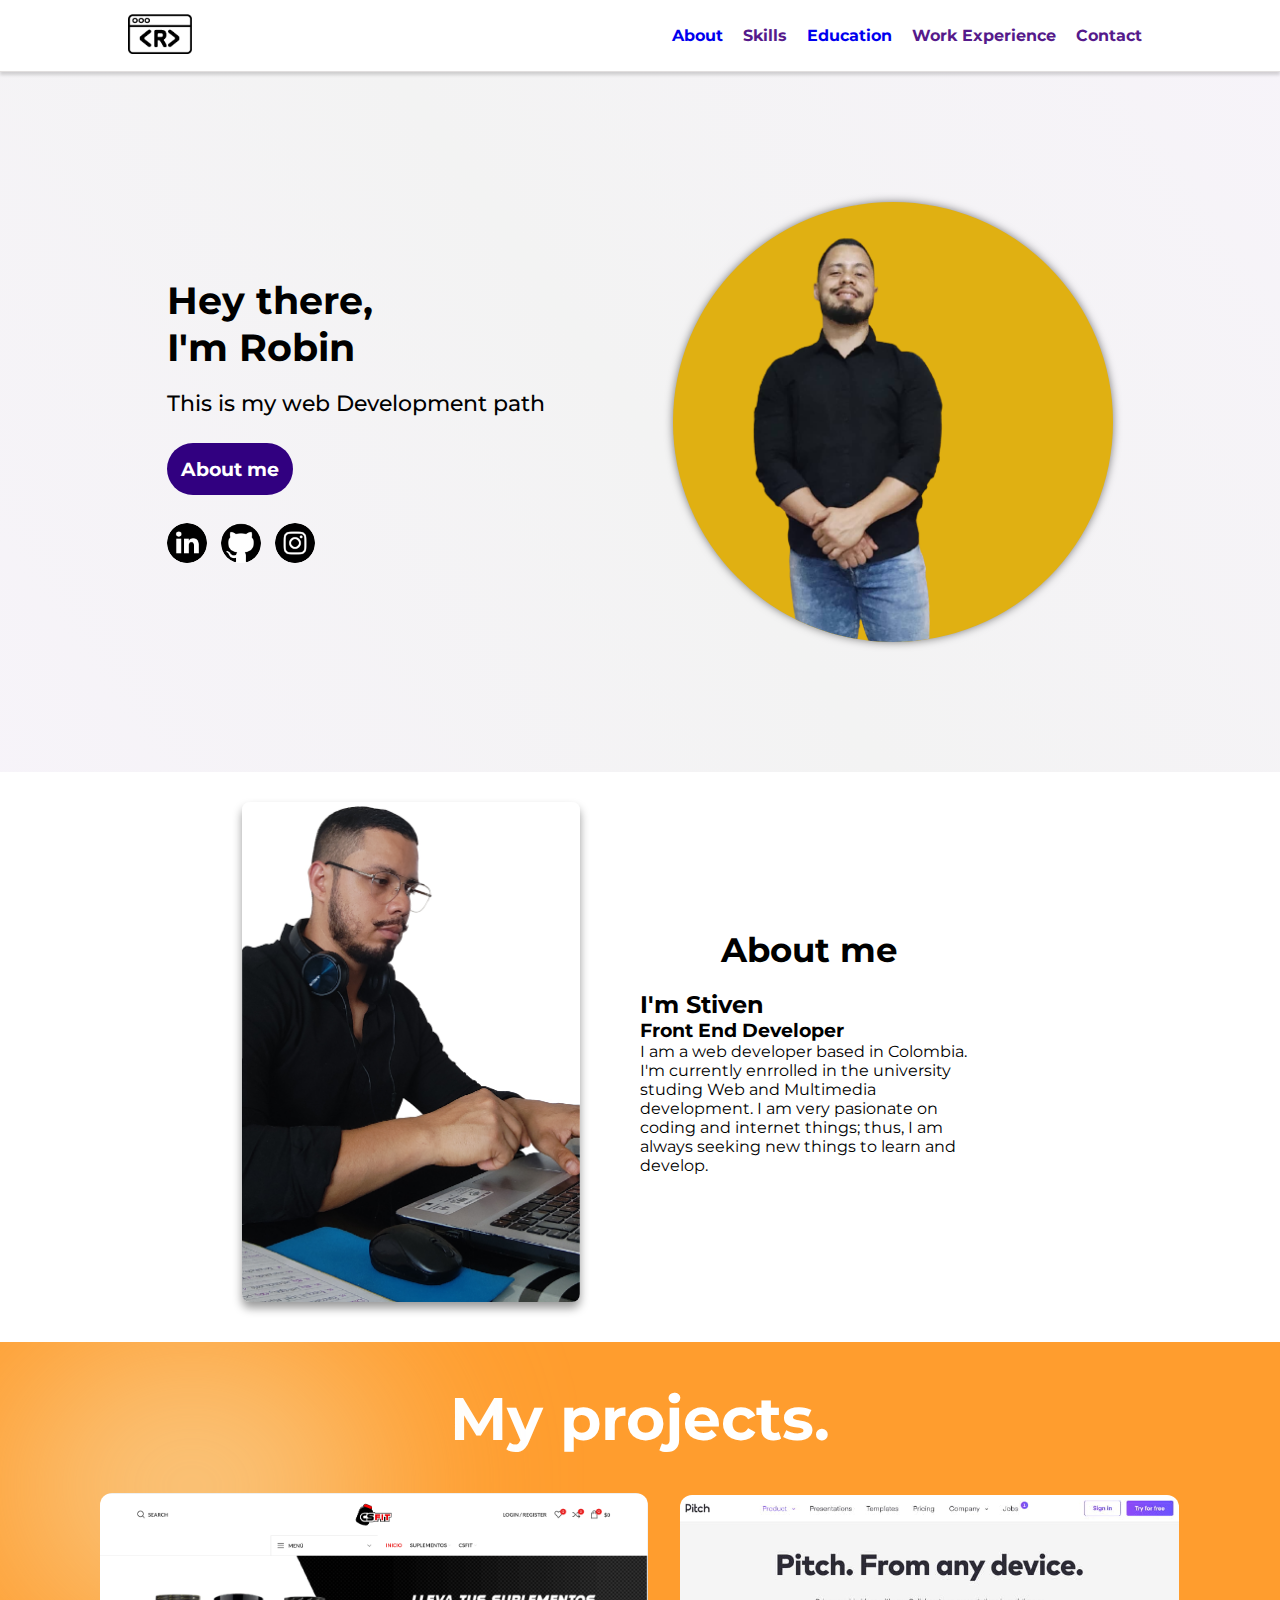
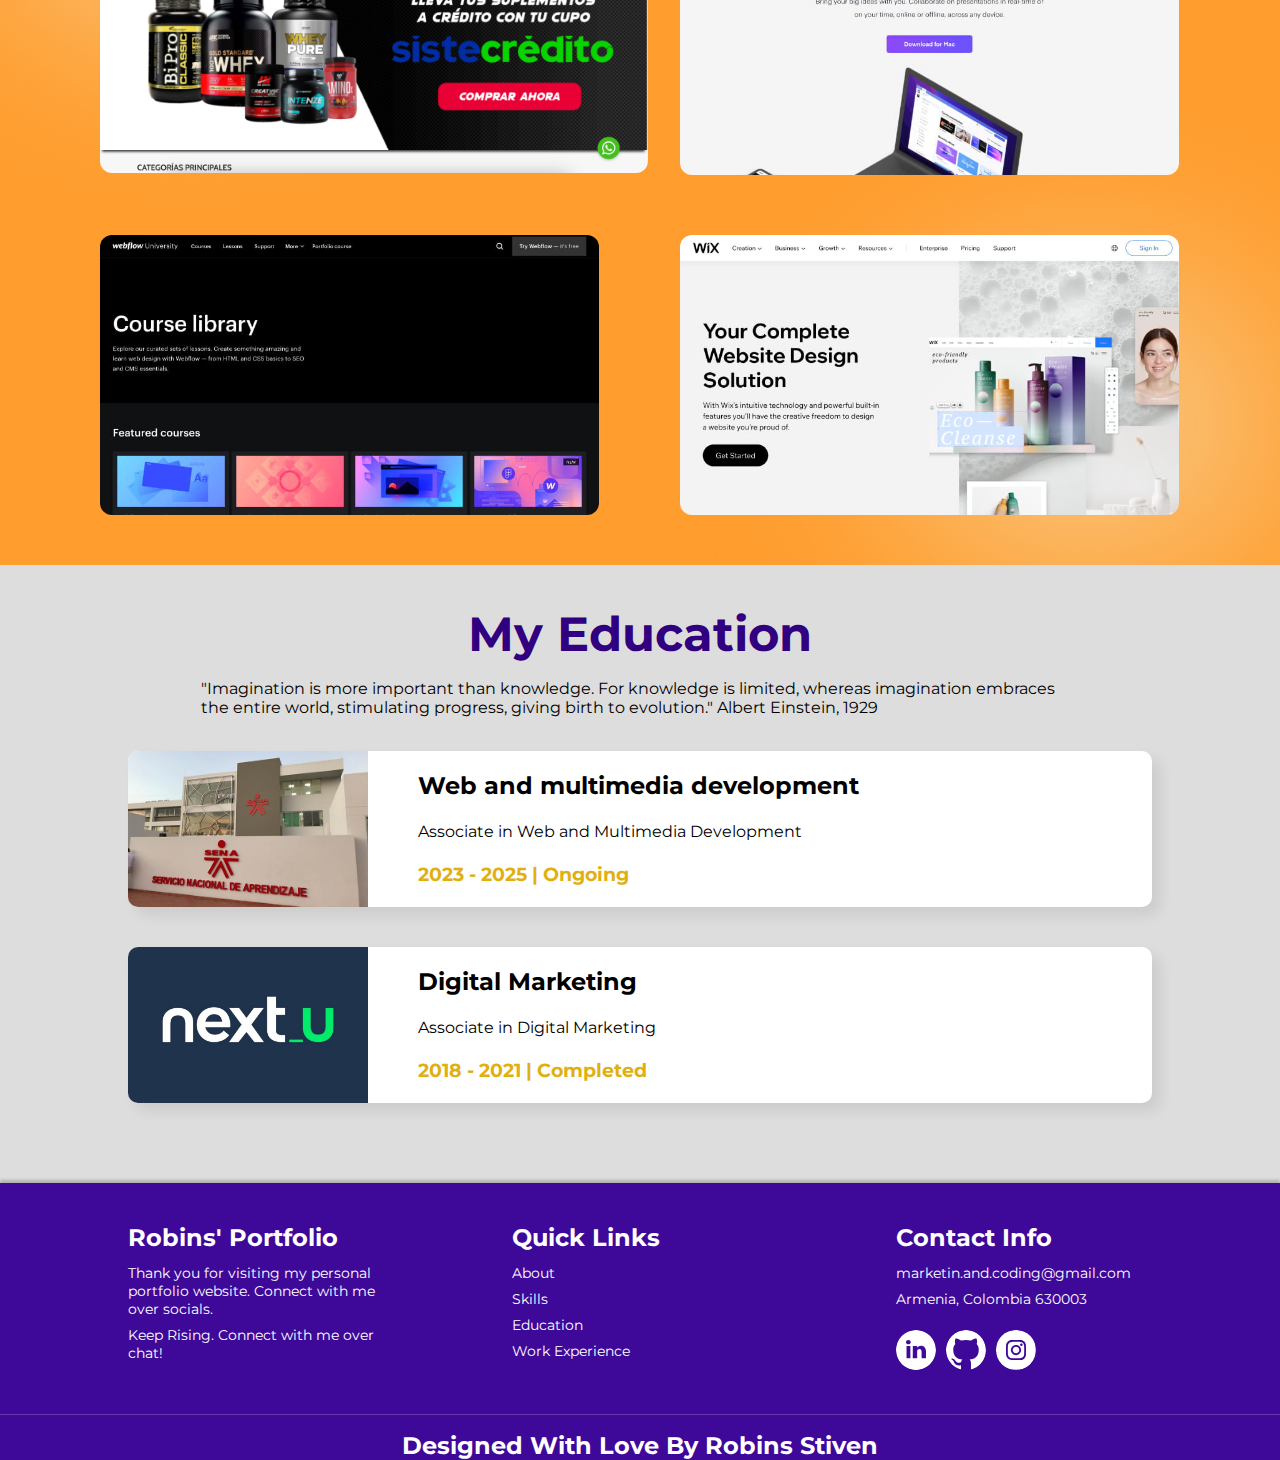
<file: index.html>
<!DOCTYPE html>
<html lang="en">
<head>
  <meta charset="UTF-8">
  <meta http-equiv="X-UA-Compatible" content="IE=edge">
  <meta name="viewport" content="width=device-width, initial-scale=1.0">
  <title>Robinson Arrubla</title>
  <link rel="stylesheet" href="styles/home.css">
  <link rel="preconnect" href="https://fonts.googleapis.com">
  <link rel="preconnect" href="https://fonts.gstatic.com" crossorigin>
  <link href="https://fonts.googleapis.com/css2?family=Montserrat:wght@400;500;700&family=Roboto:wght@400;500;700&display=swap" rel="stylesheet">
</head>
<body>
  <header class="header">
    <a href="index.html"><img src="images/logo sqared.png" alt=""></a>
    <ul class="js-nav-menu responsive-menu">
      <li>
        <a href="#about-section" class="js-menu-li">About</a>
      </li>
      <li><a href="" class="js-menu-li">Skills</a></li>
      <li><a href="education.html" target="_blank" class="menu-link js-menu-li">Education</a></li>
      <li><a href="" class="js-menu-li">Work Experience</a></li>
      <li><a href="" class="js-menu-li">Contact</a></li>
    </ul>
    <img src="images/burger-menu-svgrepo-com.svg" class="hamburger" alt="" onclick="displayMenu()">
  </header>
  <section class="hero">
    <div class="column">
      <h1>Hey there, I'm Robin</h1>
      <p>This is my web Development path</p>
      <button class="js-about-button">About me</button>
      <div class="icons">
        <a href="https://www.linkedin.com/in/robinson-arrubla/" target="_blank"><img src="images/icons/linkedin.png" alt=""></a>
        <a href="https://github.com/Robinsstiven/" target="_blank">
          <img src="images/icons/github.png" alt=""><a>        
        <a href="https://www.instagram.com/robinsstiven/" target="_blank">
          <img src="images/icons/instagram.png" alt=""></a>
      </div> 
    </div>
    <img class="profile-picture" src="images/test-picture.png" alt="">
  </section>
  <section class="about-description js-about-section" id="about-section" class="js-about-section">
    <img style="height: 500px;
    border-radius: 8px;
      box-shadow: 0 6px 10px rgba(0, 0, 0, 0.4);" 
    src="images/about-me-picture.jpg" alt="">
    <div class="description-div">
      <h1>About me</h1>
      <h2>I'm Stiven</h2>
      <h3>Front End Developer</h3>
      <p>I am a web developer based in Colombia. I'm currently enrrolled in the university studing Web and Multimedia development. I am very pasionate on coding and internet things; thus, I am always seeking new things to learn and develop.</p>
    </div>
  </section>
  <section class="projects">
    <h1>My projects.</h1>
    <div>
      <a href="https://www.csfitcolombia.com.co" target="_blank"><img src="thumbnails/thumbnail-1.jpg" alt=""></a>
      <img src="thumbnails/thumbnail-2.jpg" alt="">
      <img src="thumbnails/thumbnail-3.jpg" alt="">
      <img src="thumbnails/thumbnail-4.jpg" alt="">
    </div>
  </section>
  <section class="education">
      <div class="title-and-quote">
        <h1>My Education</h1>
        <p class="header-paragraph">"Imagination is more important than knowledge. For knowledge is limited, whereas imagination embraces the entire world, stimulating progress, giving birth to evolution." Albert Einstein, 1929</p>
      </div>
    <div class="institute">
      <img src="images/SENA_institute.jpg" alt="">
      <div>
        <h3>Web and multimedia development</h3>
        <p>Associate in Web and Multimedia Development</p>
        <p class="date-of-graduation">2023 - 2025 | Ongoing</p>
      </div>
    </div>
    <div class="institute">
      <img src="images/nextU.jpg" alt="">
      <div>
        <h3>Digital Marketing</h3>
        <p>Associate in Digital Marketing</p>
        <p class="date-of-graduation">2018 - 2021 | Completed</p>
      </div>
    </div>
  </section>
  <footer>
    <div class="footer">
      <div>
        <h2>Robins' Portfolio</h2>
        <p>Thank you for visiting my personal portfolio website. Connect with me over socials.</p>
        <p>Keep Rising. Connect with me over chat!</p>
      </div>
      <div>
        <ul class="footer-ul">
          <h2>Quick Links</h2>
          <li>About</li>
          <li>Skills</li>
          <li>Education</li>
          <li>Work Experience</li>          
        </ul>
      </div>
      <div>
        <ul>
          <h2>Contact Info</h2>
          <li>marketin.and.coding@gmail.com</li>
          <li>Armenia, Colombia 630003</li>
        </ul>
        <div class="footer-imgs">
          <a href="https://www.linkedin.com/in/robinson-arrubla/" target="_blank"><img src="images/icons/linkedin-round-svgrepo-com_white.svg" alt=""></a>
          <a href="https://github.com/Robinsstiven/" target="_blank"><img src="images/icons/github-142-svgrepo-com_white.svg" alt=""><a>        
          <a href="https://www.instagram.com/robinsstiven/" target="_blank"><img src="images/icons/instagram-f-svgrepo-com_white.svg" alt=""></a>
        </div>
      </div>
    </div>
    <h1 class="creator">Designed With Love By <span>Robins Stiven</span></h1>
    
  </footer>
  <div class="go-to-the-top js-goto-the-top">&#8593</div>
  <script src="scripts/index-functionality.js"></script>
</body>
</html>
</file>
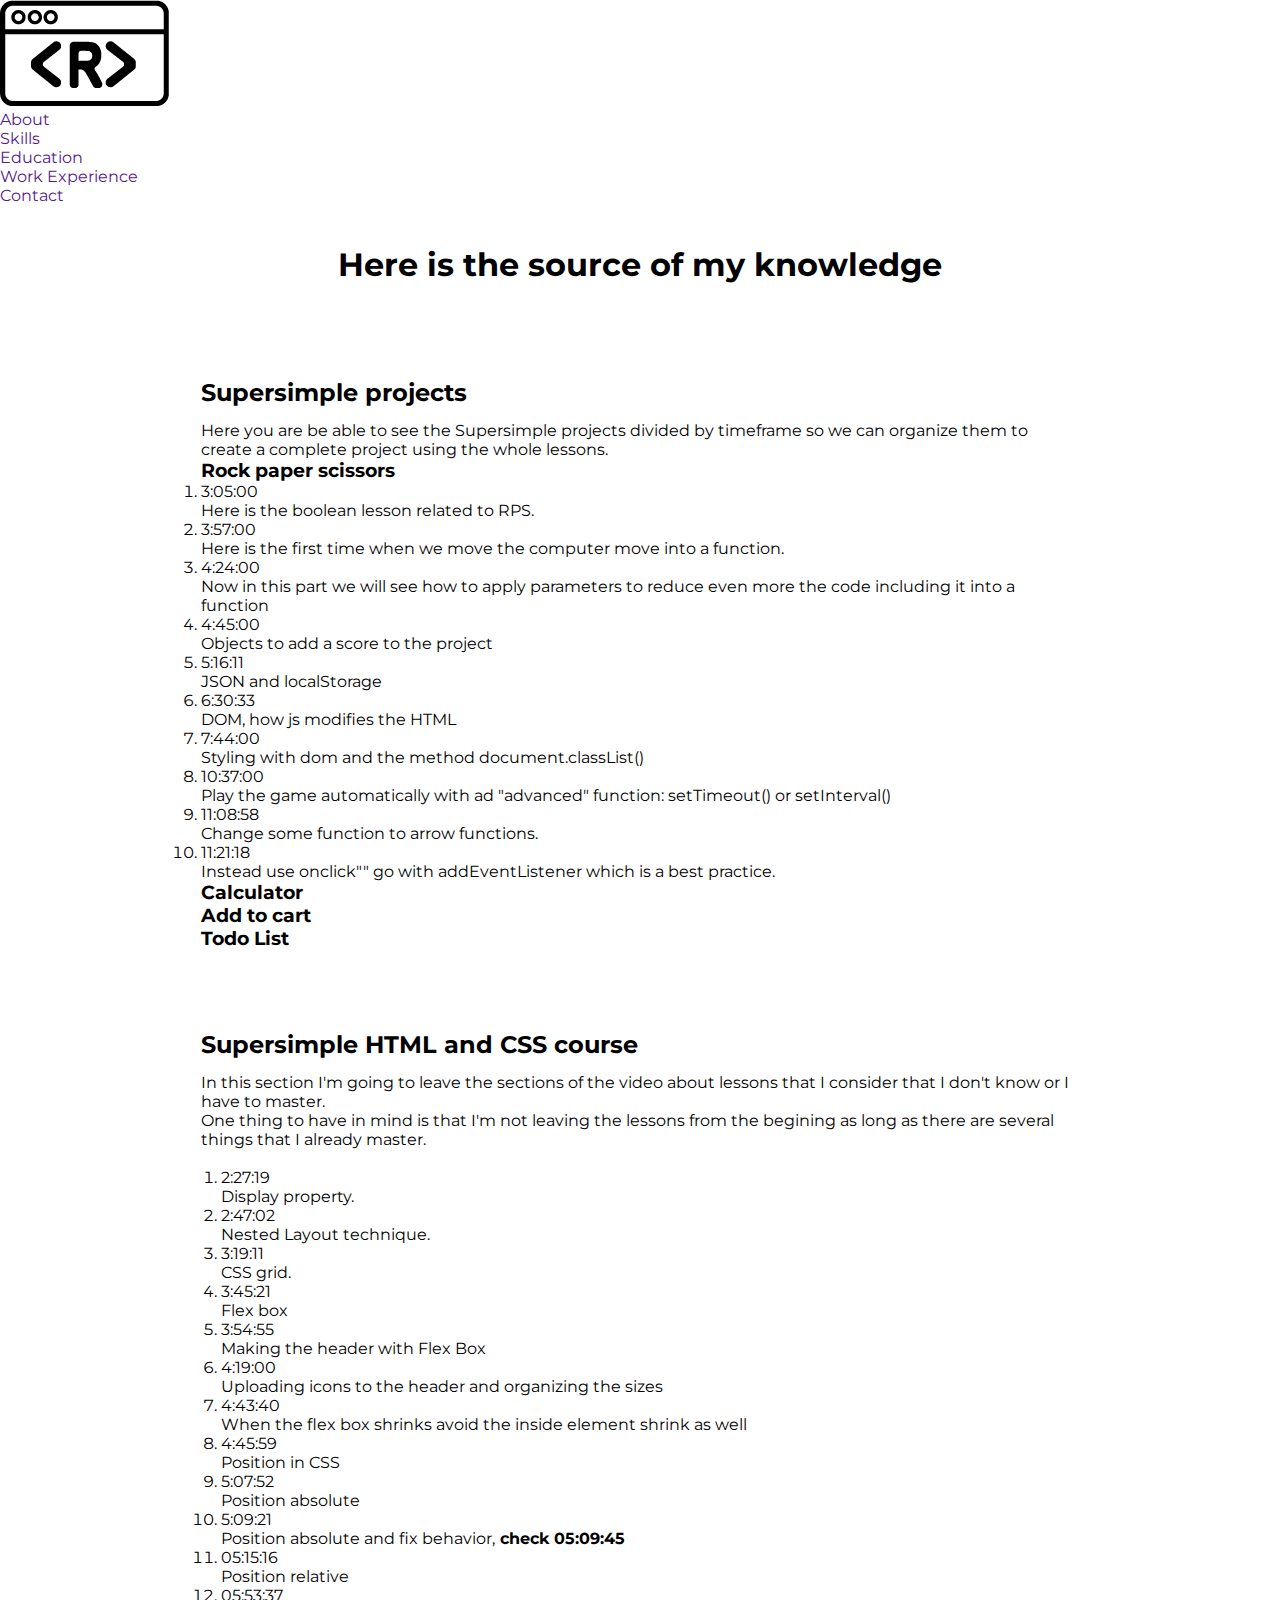
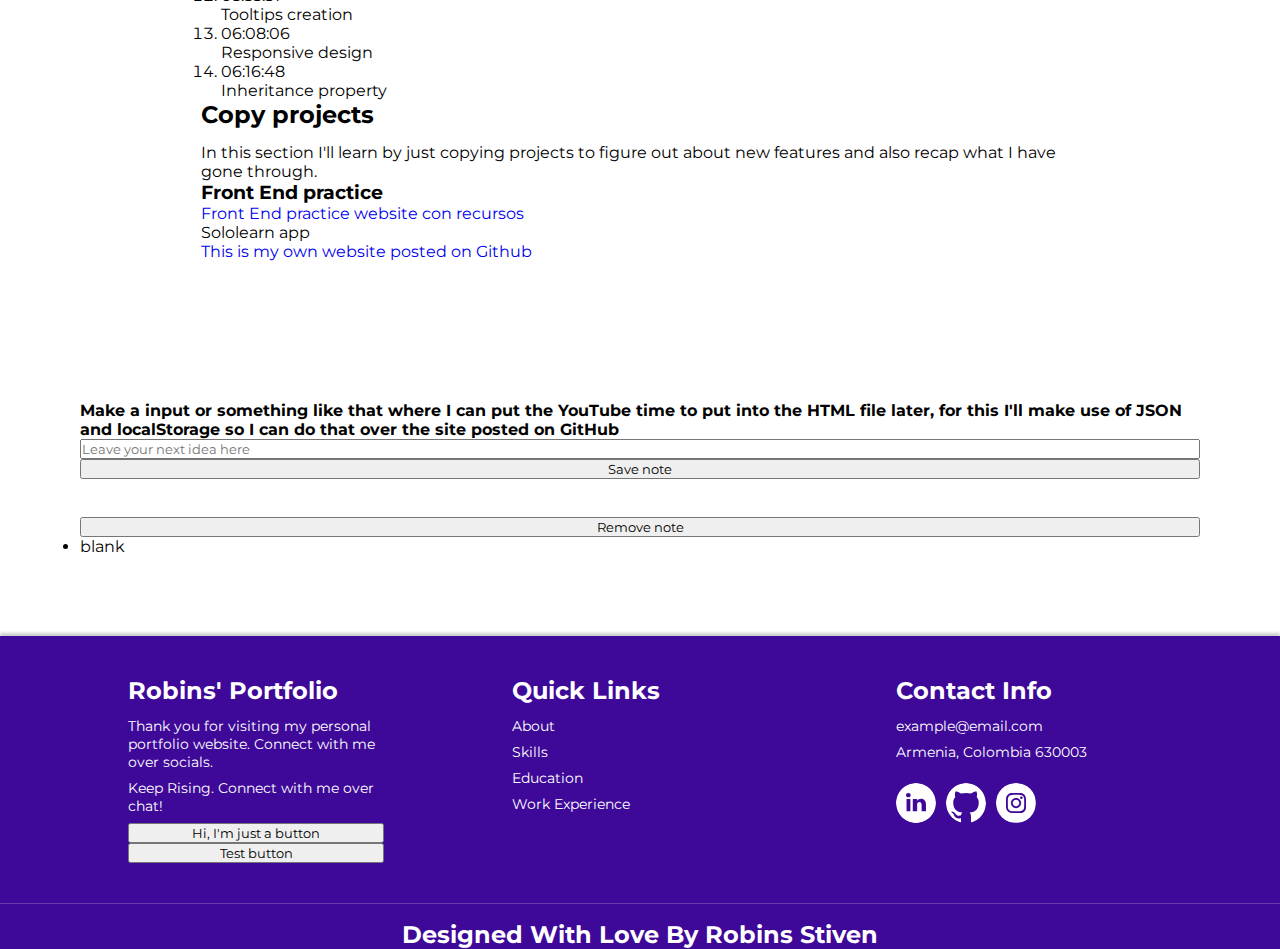
<file: education.html>
<!DOCTYPE html>
<html lang="en">
<head>
  <meta charset="UTF-8">
  <meta name="viewport" content="width=device-width, initial-scale=1.0">
  <title>Education</title>
  <link rel="stylesheet" href="styles/education.css">
  <link rel="preconnect" href="https://fonts.googleapis.com">
  <link rel="preconnect" href="https://fonts.gstatic.com" crossorigin>
  <link href="https://fonts.googleapis.com/css2?family=Montserrat:wght@400;500;700&family=Roboto:wght@400;500;700&display=swap" rel="stylesheet">
</head>
<body>
  <nav class="header">
    <a href="index.html"><img src="images/logo sqared.png" alt="" class="logo-icon"></a>
    <ul class="js-nav-menu responsive-menu">
      <li>
        <a href="" class="js-menu-li">About</a>
      </li>
      <li><a href="" class="js-menu-li">Skills</a></li>
      <li><a href="" class="menu-link js-menu-li">Education</a></li>
      <li><a href="" class="js-menu-li">Work Experience</a></li>
      <li><a href="" class="js-menu-li">Contact</a></li>
    </ul>
    </ul>
    <img src="images/burger-menu-svgrepo-com.svg" class="hamburger" alt="" onclick="displayMenu()">
  </nav>
  <section class="table-section">
    <h1>Here is the source of my knowledge</h1>
    <!--
      <p>Here will be noted all the strategies and study plan including sources and schedule</p>
      <br>
      <table>
        <caption>Table title</caption>
        <tr>
          <td>Hour</td>
          <td>Activity</td>
          <td>Check if it was done</td>
        </tr>
        <tr>
          <td>8</td>
          <td>Supersimple</td>
          <td><input type="checkbox"></td>
        </tr>
        <tr>
          <td>10</td>
          <td>Projects or GitHub: Drogmedic</td>
          <td><input type="checkbox"></td>
        </tr>
        <tr>
          <td>11</td>
          <td>Projects or GitHub: English Advice</td>
          <td><input type="checkbox"></td>
        </tr>
        <tr>
          <td>12</td>
          <td>Reading</td>
          <td><input type="checkbox"></td>
        </tr>
      
        <tr>
          <td>14</td>
          <td>SEO CSFit</td>
          <td><input type="checkbox"></td>
        </tr>
      
        <tr>
          <td>16</td>
          <td>English</td>
          <td><input type="checkbox"></td>
        </tr>
      
      </table>
    -->
    
  </section>
  <!--
    <section class="games-section">
      <div>
        <h2>Games</h2>
        <p>Here there are several websites that have software and Front End games designed to practice and learn code.</p>
        <ul>
          <li><a href="https://www.codingame.com/" target="_blank">CodinGame</a></li>
          <li><a href="https://flexboxfroggy.com/"  target="_blank">Flex Frog</a></li>
          <p>I reached 24 but I couldn't complete it</p>
          <li><a href="https://lab.reaal.me/jsrobot/" target="_blank">JS Robot</a></li>
          <li><a href="https://pixact.ly/" target="_blank">Pixactly</a></li>
          <li><a href="https://codecombat.com/" target="_blank">Code combat</a></li>
          <li><a href="https://flukeout.github.io/" target="_blank">CSS diner</a></li>
          <li><a href="https://www.codemonkey.com/" target="_blank">Code monkey</a></li>
          <li><a href="https://www.codewars.com/" target="_blank">Code Wars</a></li>
        </ul>
      </div>
    </section>
  -->
  
  <section class="supersimple-projects-section">
    <div>
      <h2>Supersimple projects</h2>
      <p>Here you are be able to see the Supersimple projects divided by timeframe so we can organize them to create a complete project using the whole lessons.</p>
      
      <h3>Rock paper scissors</h3>
      <ol>
        <li>3:05:00 <p>Here is the boolean lesson related to RPS.</p></li>
        <li>3:57:00 <p>Here is the first time when we move the computer move into a function.</p></li>
        <li>4:24:00 <p>Now in this part we will see how to apply parameters to reduce even more the code including it into a function</p></li>
        <li>4:45:00<p>Objects to add a score to the project</p></li>
        <li>5:16:11<p>JSON and localStorage</p></li>
        <li>6:30:33<p>DOM, how js modifies the HTML</p></li>
        <li>7:44:00<p>Styling with dom and the method document.classList()</p></li>
        <li>10:37:00<p>Play the game automatically with ad "advanced" function: setTimeout() or setInterval()</p></li>
        <li>11:08:58<p>Change some function to arrow functions.</p></li>
        <li>11:21:18<p>Instead use onclick"" go with addEventListener which is a best practice.</p></li>
      </ol>

      <h3>Calculator</h3>
      <h3>Add to cart</h3>
      <h3>Todo List</h3>
    </div>
  </section>
  <section class="html-css-section">
    <div>
      <h2>Supersimple HTML and CSS course</h2>
      <p>In this section I'm going to leave the sections of the video about lessons that I consider that I don't know or I have to master.</p>
      <p>One thing to have in mind is that I'm not leaving the lessons from the begining as long as there are several things that I already master.</p>
      <br>
      <ol>
        <li>2:27:19<p>Display property.</p></li>
        <li>2:47:02<p>Nested Layout technique.</p></li>
        <li>3:19:11<p>CSS grid.</p></li>
        <li>3:45:21<p>Flex box</p></li>
        <li>3:54:55<p>Making the header with Flex Box</p></li>
        <li>4:19:00<p>Uploading icons to the header and organizing the sizes</p></li>
        <li>4:43:40<p>When the flex box shrinks avoid the inside element shrink as well</p></li>
        <li>4:45:59<p>Position in CSS</p></li>
        <li>5:07:52<p>Position absolute</p></li>
        <li>5:09:21<p>Position absolute and fix behavior,<strong> check 05:09:45</strong></p></li>
        <li>05:15:16<p>Position relative</p></li>
        <li>05:53:37<p>Tooltips creation</p></li>
        <li>06:08:06<p>Responsive design</p></li>
        <li>06:16:48<p>Inheritance property</p></li>
      </ol>  
      <h2>Copy projects</h2>
      <p>In this section I'll learn by just copying projects to figure out about new features and also recap what I have gone through.</p>
      <h3>Front End practice</h3>
      <a href="https://www.frontendpractice.com/" target="_blank">Front End practice website con recursos</a>
      <br>
      <p>Sololearn app</p>
      <a href="https://robinsstiven.github.io/version-two/" target="_blank">This is my own website posted on Github</a>
    </div>
    
  </section>
  
  <div class="last-div">
    <p><strong>Make a input or something like that where I can put the YouTube time to put into the HTML file later, for this I'll make use of JSON and localStorage so I can do  that over the site posted on GitHub</strong></p>
    <input type="text" placeholder="Leave your next idea here" class="js-note-input">
    <button onclick="
      saveTheText();
    ">Save note</button>
    <p class="js-note-paragraph"></p>
    <br><br>
    <button class="js-remove-button" onclick="
      removeNote();
    ">Remove note</button>
    <ul>
      <li>blank</li>
    </ul>
  </div>

  <footer>
    <div class="footer">
      <div>
        <h2>Robins' Portfolio</h2>
        <p>Thank you for visiting my personal portfolio website. Connect with me over socials.</p>
        <p>Keep Rising. Connect with me over chat!</p>
        <button>Hi, I'm just a button</button>
        <button>Test button</button>
      </div>
      <div>
        <ul class="footer-ul">
          <h2>Quick Links</h2>
          <li>About</li>
          <li>Skills</li>
          <li>Education</li>
          <li>Work Experience</li>          
        </ul>
      </div>
      <div>
        <ul>
          <h2>Contact Info</h2>
          <li>example@email.com</li>
          <li>Armenia, Colombia 630003</li>
        </ul>
        <div class="footer-imgs">
          <a href="https://www.linkedin.com/in/robinson-arrubla/" target="_blank"><img src="images/icons/linkedin-round-svgrepo-com_white.svg" alt=""></a>
          <a href="https://github.com/Robinsstiven/" target="_blank"><img src="images/icons/github-142-svgrepo-com_white.svg" alt=""><a>        
          <a href="https://www.instagram.com/robinsstiven/" target="_blank"><img src="images/icons/instagram-f-svgrepo-com_white.svg" alt=""></a>
        </div>
      </div>
    </div>
    <h1 class="creator">Designed With Love By <span>Robins Stiven</span></h1>
    
  </footer>
  <script src="scripts/education-scritpt.js"></script>
</body>
</html>
</file>
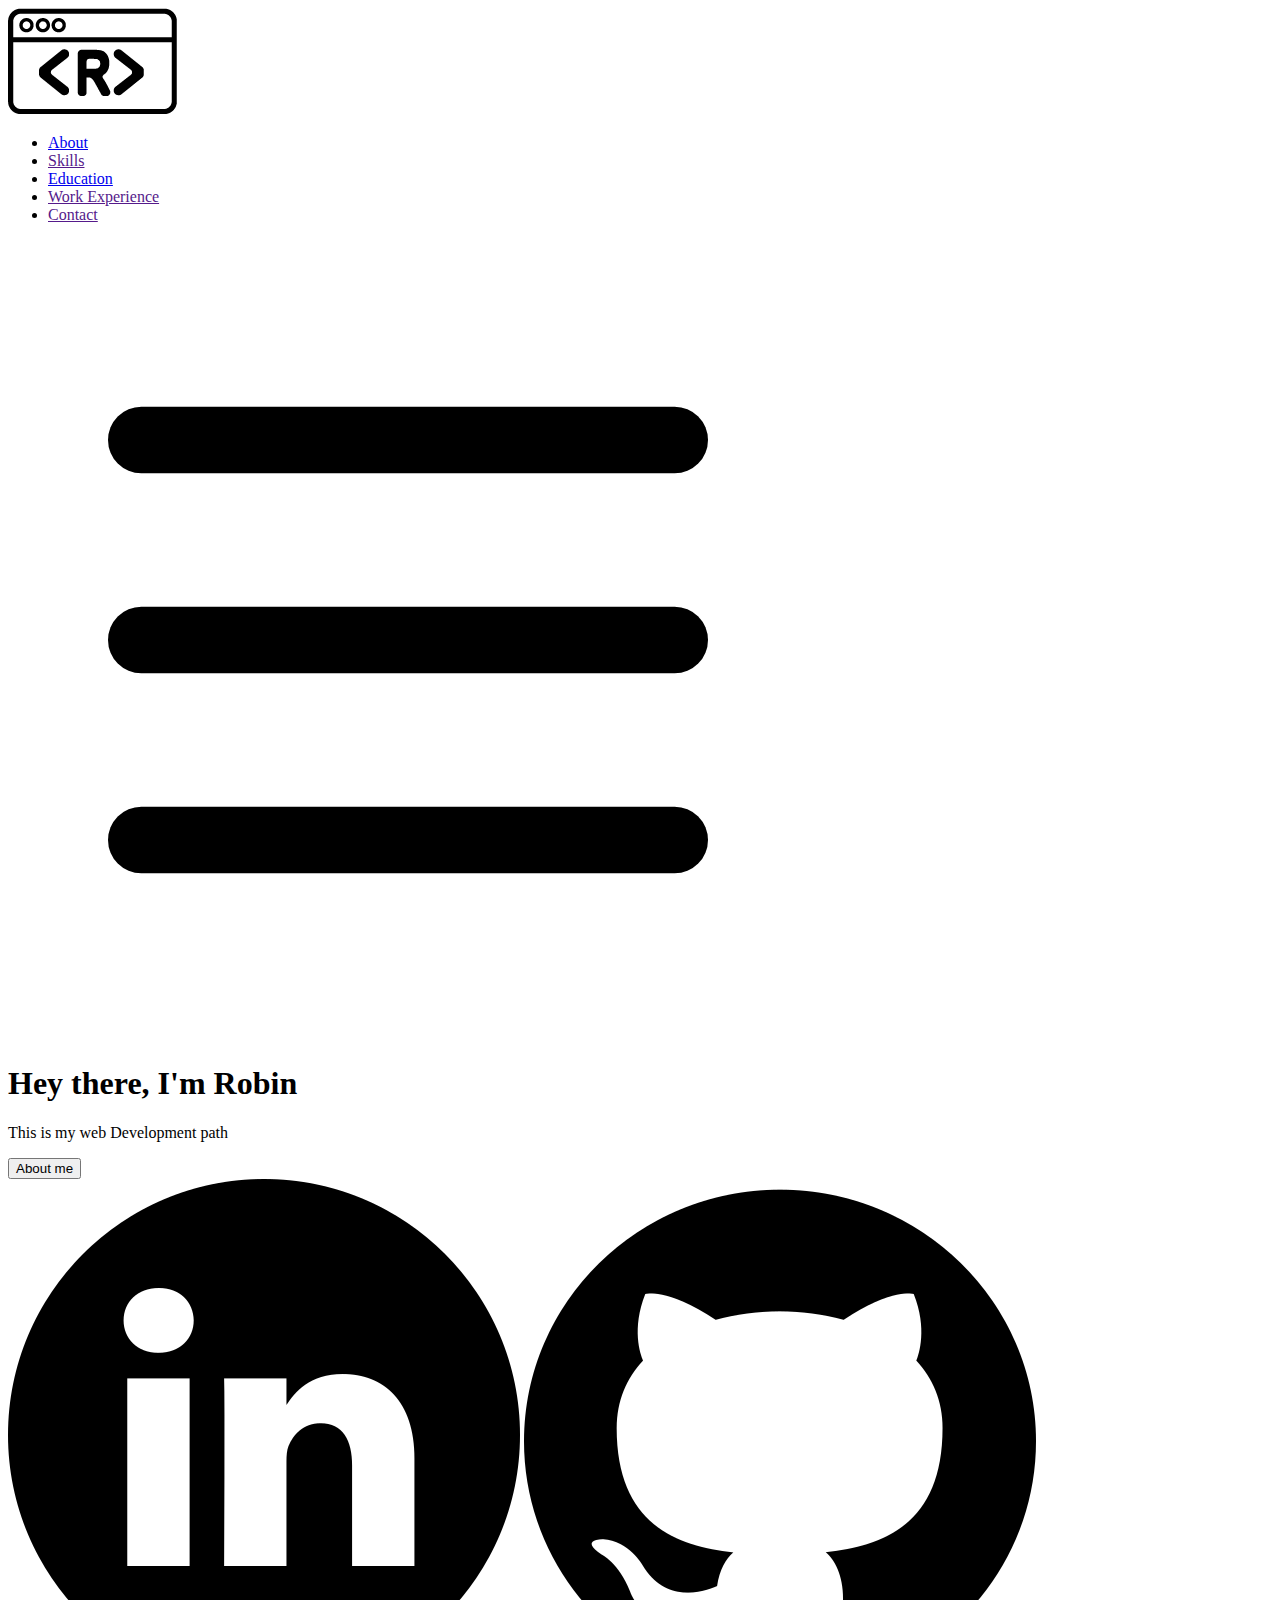
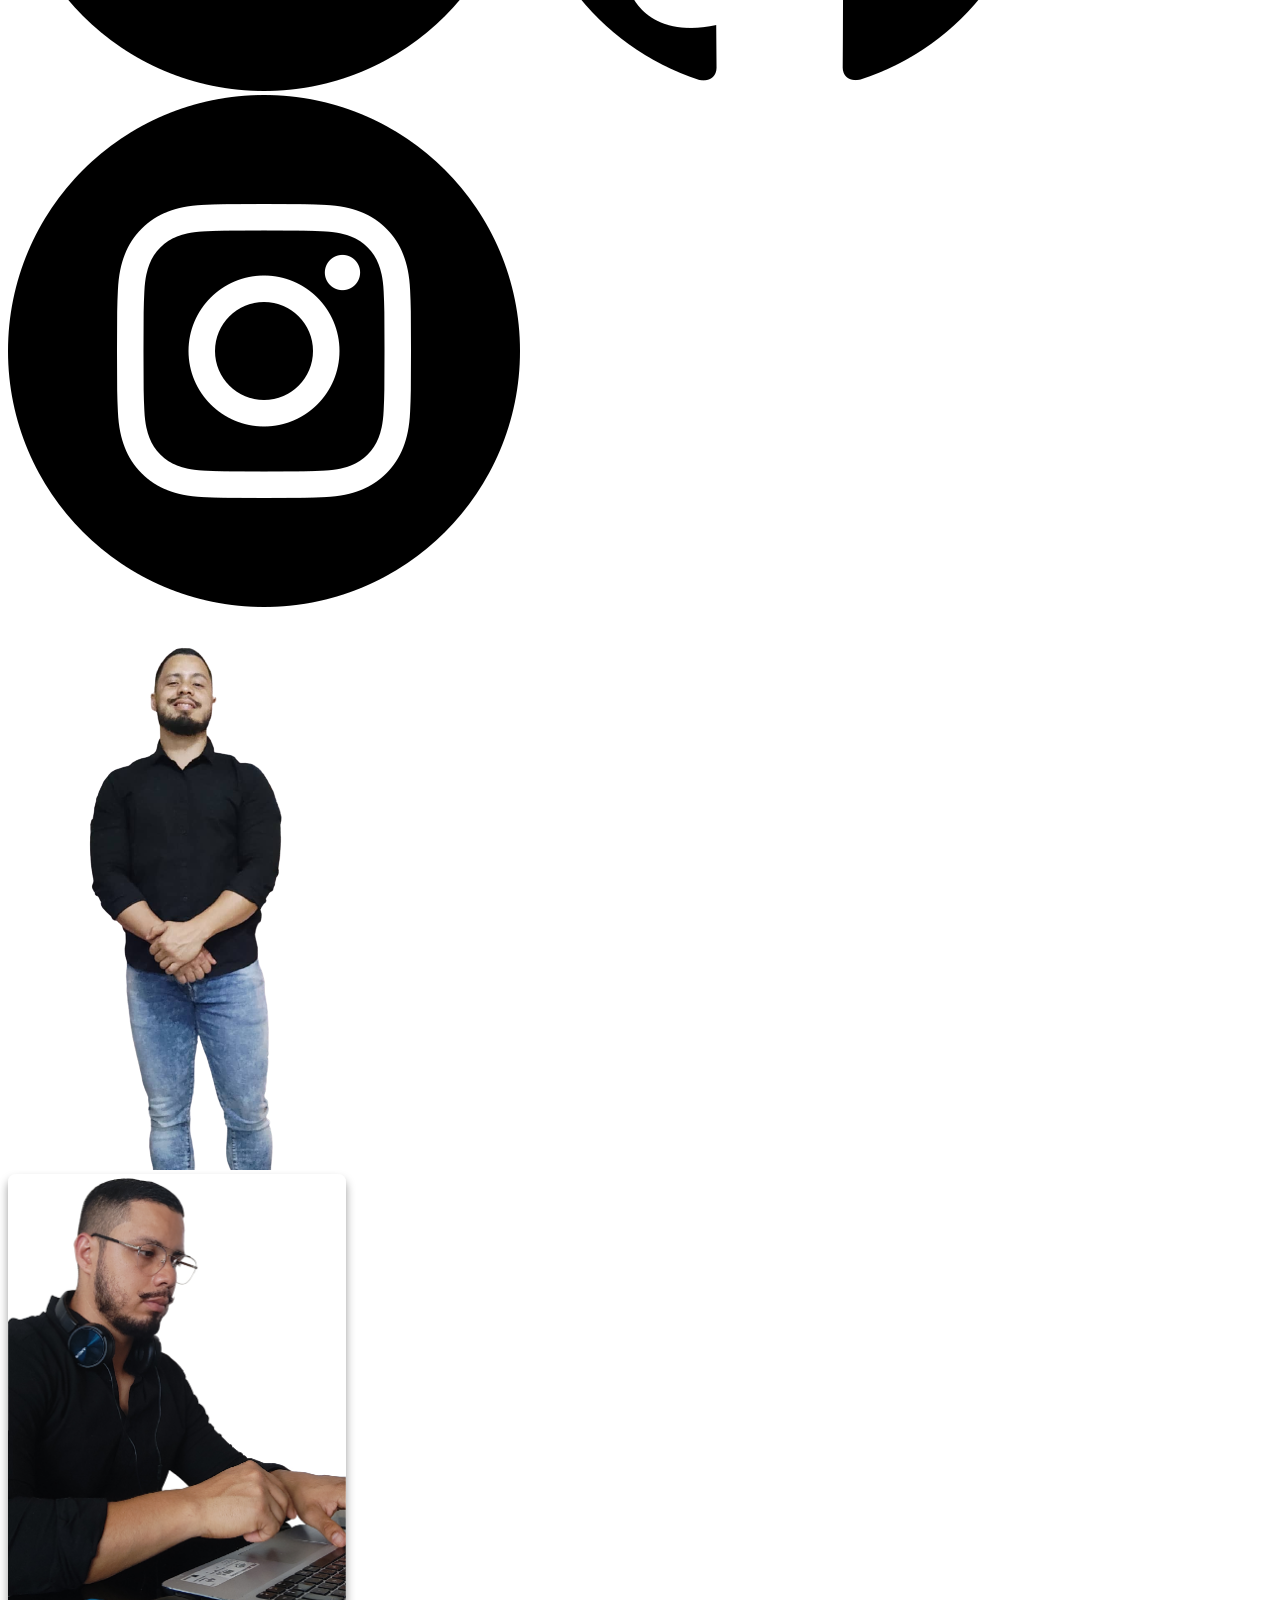
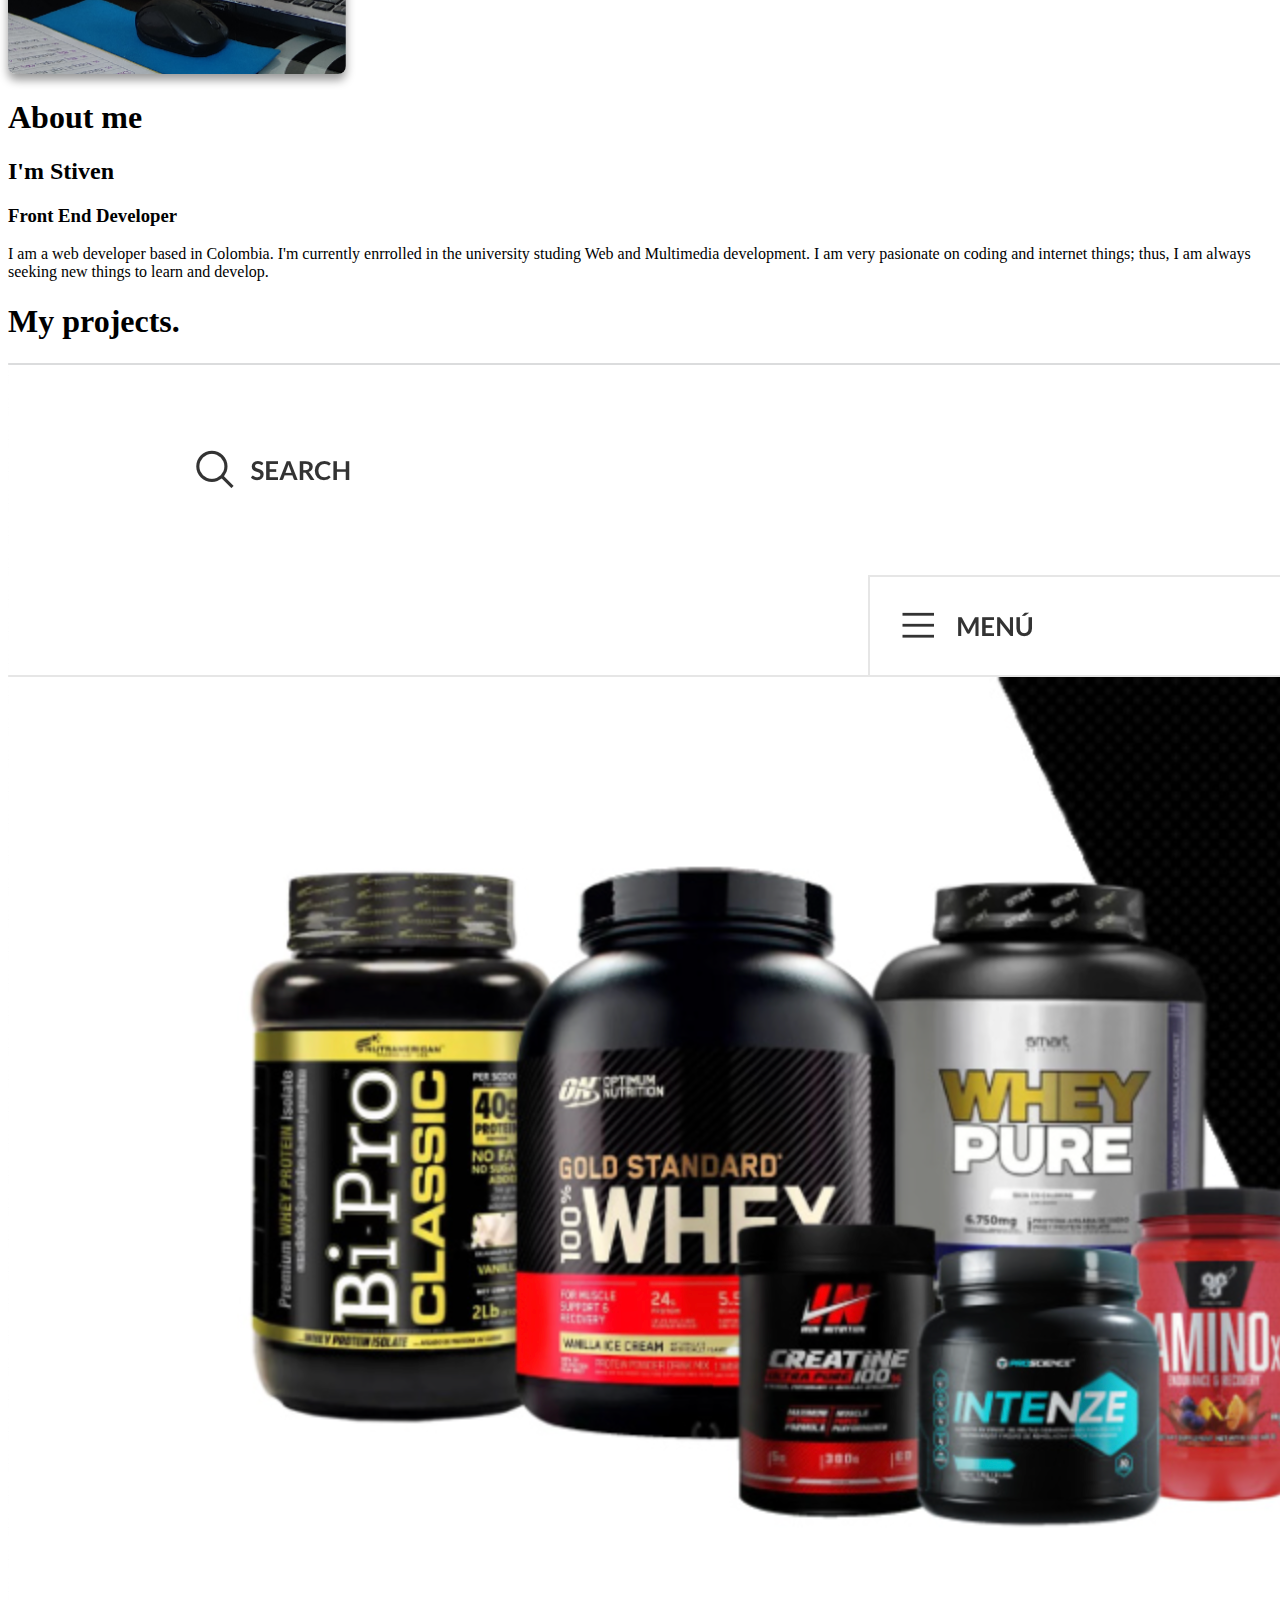
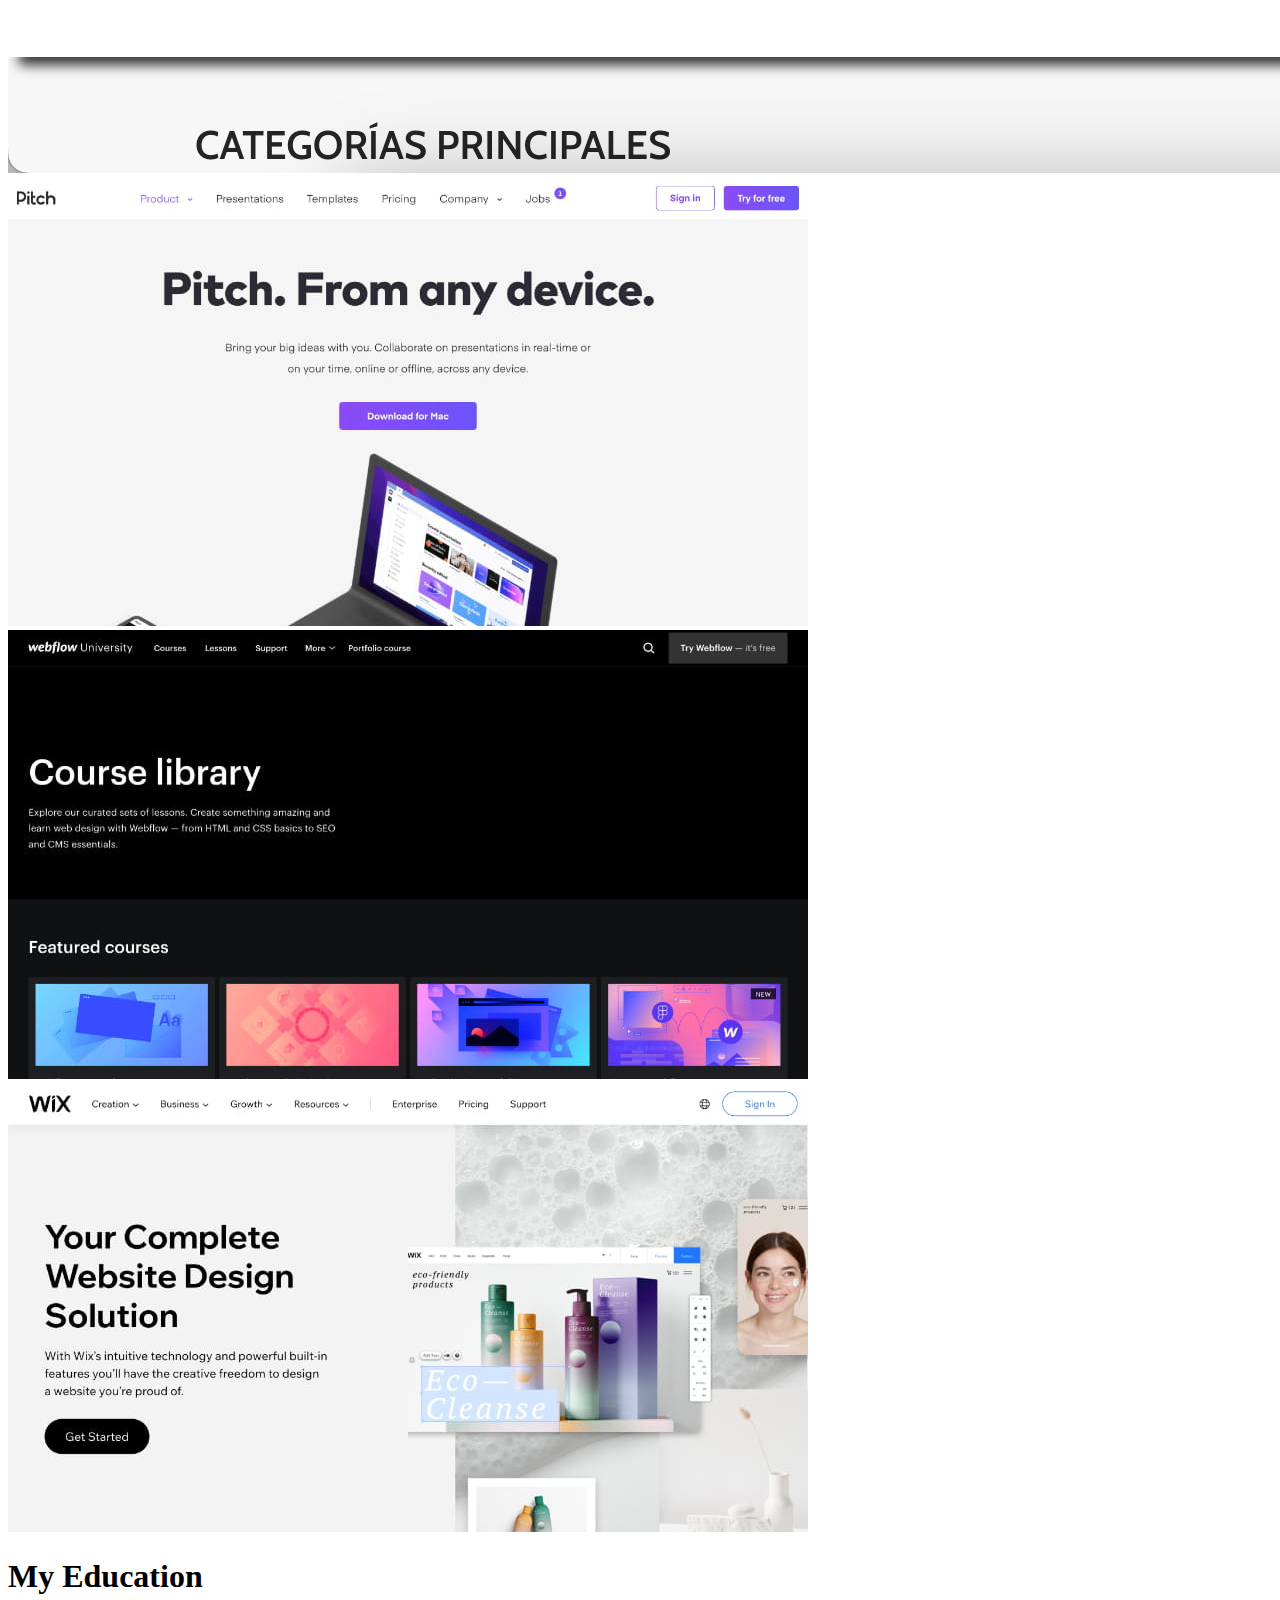
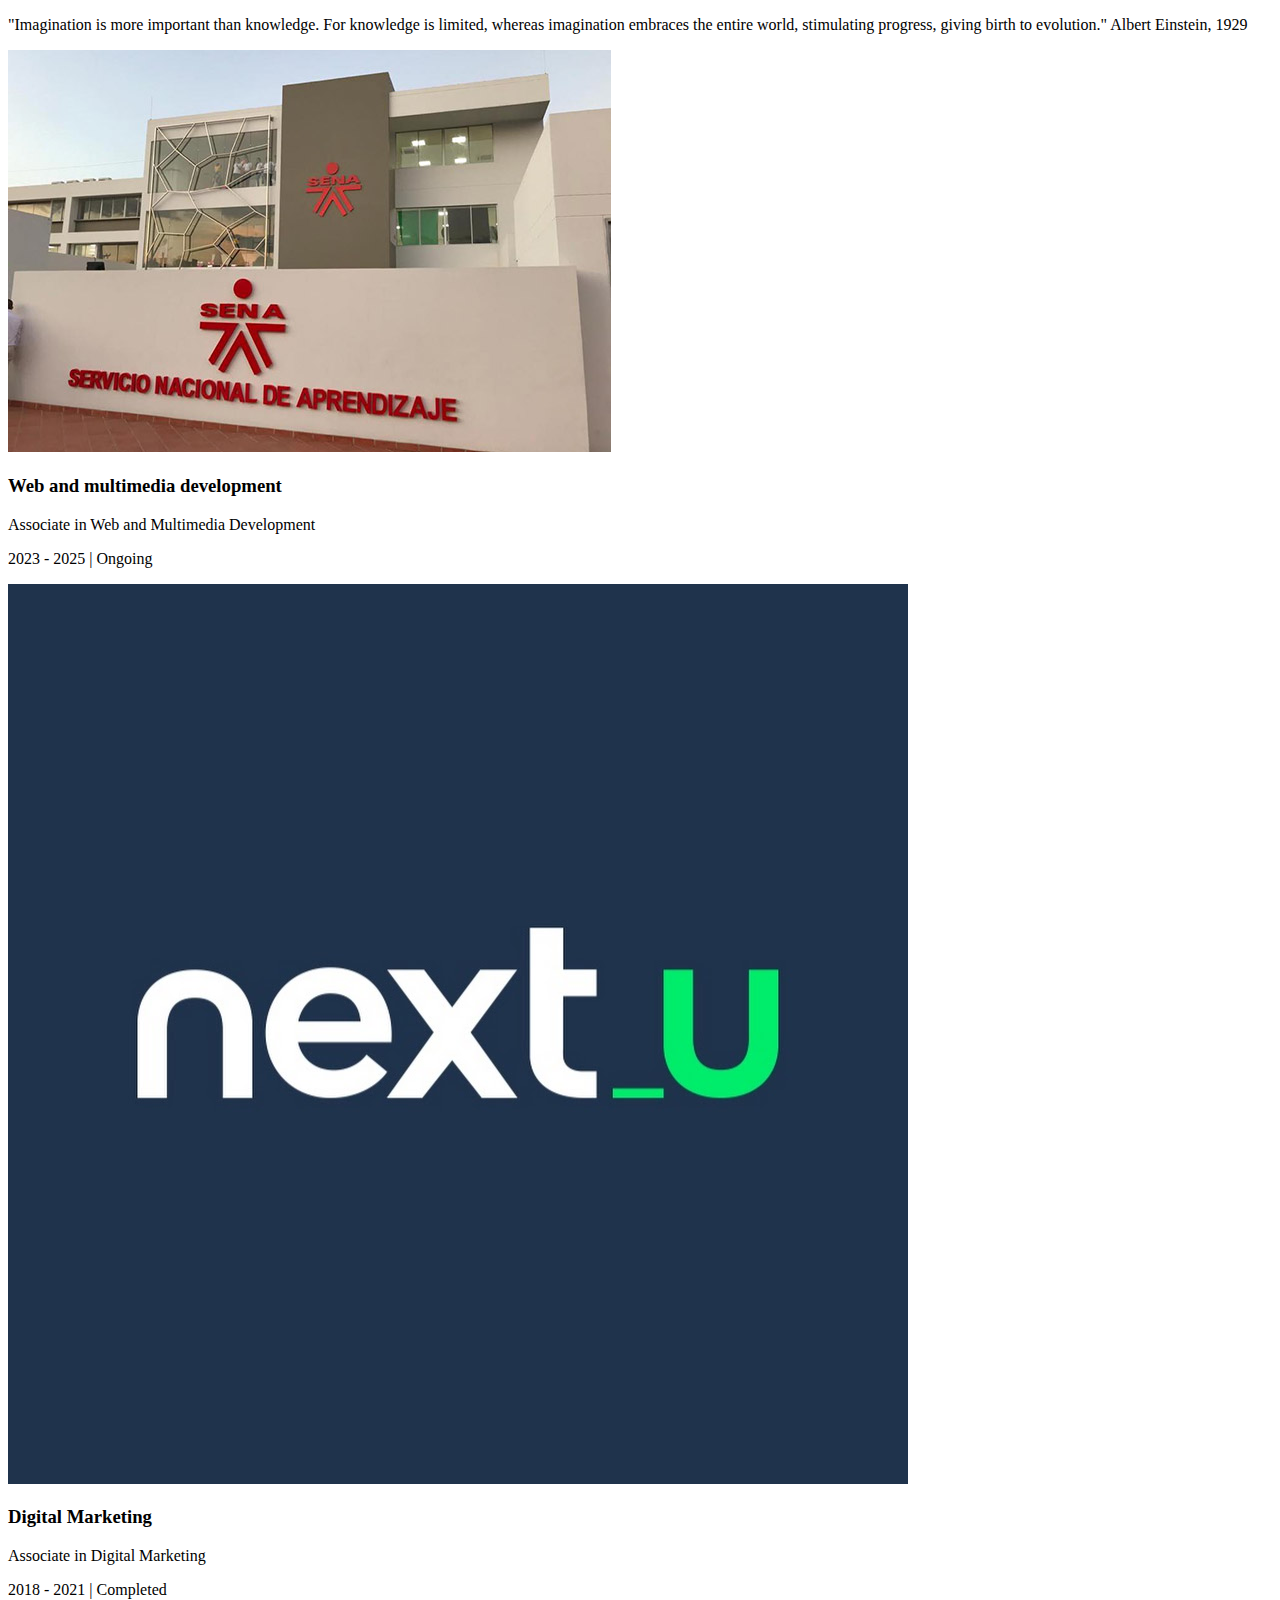
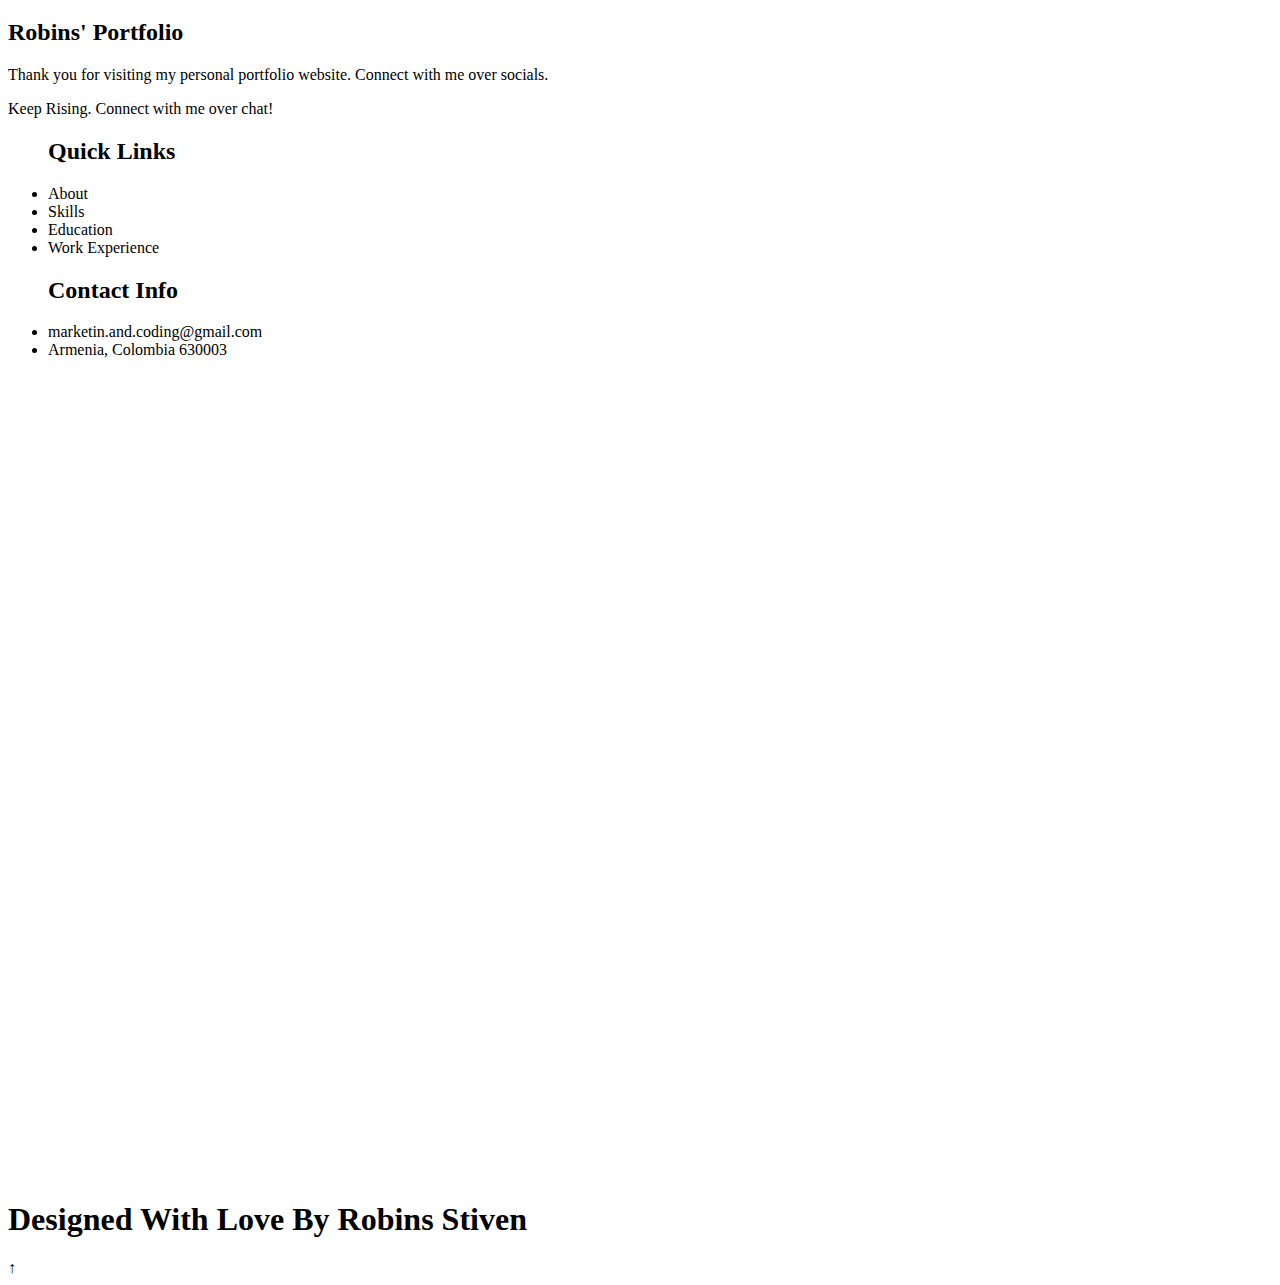
<file: robinsstiven.html>
<!DOCTYPE html>
<html lang="en">
<head>
    <meta charset="UTF-8">
    <meta name="viewport" content="width=device-width, initial-scale=1.0">
    <title>Robinsstiven Portfolio</title>
</head>
<body>
  <header class="header">
    <a href="index.html"><img src="images/logo sqared.png" alt=""></a>
    <ul class="js-nav-menu responsive-menu">
      <li>
        <a href="#about-section" class="js-menu-li">About</a>
      </li>
      <li><a href="" class="js-menu-li">Skills</a></li>
      <li><a href="education.html" target="_blank" class="menu-link js-menu-li">Education</a></li>
      <li><a href="" class="js-menu-li">Work Experience</a></li>
      <li><a href="" class="js-menu-li">Contact</a></li>
    </ul>
    <img src="images/burger-menu-svgrepo-com.svg" class="hamburger" alt="" onclick="displayMenu()">
  </header>
  <section class="hero">
    <div class="column">
      <h1>Hey there, I'm Robin</h1>
      <p>This is my web Development path</p>
      <button class="js-about-button">About me</button>
      <div class="icons">
        <a href="https://www.linkedin.com/in/robinson-arrubla/" target="_blank"><img src="images/icons/linkedin.png" alt=""></a>
        <a href="https://github.com/Robinsstiven/" target="_blank">
          <img src="images/icons/github.png" alt=""><a>        
        <a href="https://www.instagram.com/robinsstiven/" target="_blank">
          <img src="images/icons/instagram.png" alt=""></a>
      </div> 
    </div>
    <img class="profile-picture" src="images/test-picture.png" alt="">
  </section>
  <section class="about-description js-about-section" id="about-section" class="js-about-section">
    <img style="height: 500px;
    border-radius: 8px;
      box-shadow: 0 6px 10px rgba(0, 0, 0, 0.4);" 
    src="images/about-me-picture.jpg" alt="">
    <div class="description-div">
      <h1>About me</h1>
      <h2>I'm Stiven</h2>
      <h3>Front End Developer</h3>
      <p>I am a web developer based in Colombia. I'm currently enrrolled in the university studing Web and Multimedia development. I am very pasionate on coding and internet things; thus, I am always seeking new things to learn and develop.</p>
    </div>
  </section>
  <section class="projects">
    <h1>My projects.</h1>
    <div>
      <a href="https://www.csfitcolombia.com.co" target="_blank"><img src="thumbnails/thumbnail-1.jpg" alt=""></a>
      <img src="thumbnails/thumbnail-2.jpg" alt="">
      <img src="thumbnails/thumbnail-3.jpg" alt="">
      <img src="thumbnails/thumbnail-4.jpg" alt="">
    </div>
  </section>
  <section class="education">
    <div class="title-and-quote">
      <h1>My Education</h1>
      <p class="header-paragraph">"Imagination is more important than knowledge. For knowledge is limited, whereas imagination embraces the entire world, stimulating progress, giving birth to evolution." Albert Einstein, 1929</p>
    </div>
    <div class="institute">
      <img src="images/SENA_institute.jpg" alt="">
      <div>
        <h3>Web and multimedia development</h3>
        <p>Associate in Web and Multimedia Development</p>
        <p class="date-of-graduation">2023 - 2025 | Ongoing</p>
      </div>
    </div>
    <div class="institute">
      <img src="images/nextU.jpg" alt="">
      <div>
        <h3>Digital Marketing</h3>
        <p>Associate in Digital Marketing</p>
        <p class="date-of-graduation">2018 - 2021 | Completed</p>
      </div>
    </div>
  </section>
  <footer>
    <div class="footer">
      <div>
        <h2>Robins' Portfolio</h2>
        <p>Thank you for visiting my personal portfolio website. Connect with me over socials.</p>
        <p>Keep Rising. Connect with me over chat!</p>
      </div>
      <div>
        <ul class="footer-ul">
          <h2>Quick Links</h2>
          <li>About</li>
          <li>Skills</li>
          <li>Education</li>
          <li>Work Experience</li>          
        </ul>
      </div>
      <div>
        <ul>
          <h2>Contact Info</h2>
          <li>marketin.and.coding@gmail.com</li>
          <li>Armenia, Colombia 630003</li>
        </ul>
        <div class="footer-imgs">
          <a href="https://www.linkedin.com/in/robinson-arrubla/" target="_blank"><img src="images/icons/linkedin-round-svgrepo-com_white.svg" alt=""></a>
          <a href="https://github.com/Robinsstiven/" target="_blank"><img src="images/icons/github-142-svgrepo-com_white.svg" alt=""><a>        
          <a href="https://www.instagram.com/robinsstiven/" target="_blank"><img src="images/icons/instagram-f-svgrepo-com_white.svg" alt=""></a>
        </div>
      </div>
    </div>
    <h1 class="creator">Designed With Love By <span>Robins Stiven</span></h1>
    
  </footer>
  <div class="go-to-the-top js-goto-the-top">&#8593</div>

  <script>console.log('hello world')</script>
</body>
</html>
</file>
<file: styles/home.css>
* {
  text-decoration: none;
  padding: 0;
  margin: 0;
  box-sizing: border-box;
  font-family: Montserrat, Arial;
}
h1, p {
  margin: 0;
}

/* HEADER PROPERTIES */
header {
  display: flex;
  position: relative;
  height: 4.5rem;
  padding: 0 10%;
  align-items: center;
  border-bottom: 1px solid rgba(105, 88, 88, 0.2);
  box-shadow: 0 3px 3px rgba(0, 0, 0, 0.15);
  justify-content: space-between;
}
header img {
  height: 40px;
  background-color: white;
  border-radius: 3px;
}
header ul {
  display: flex;
  list-style-type: none;
  margin: 0;
  padding: 0;
  font-size: 16px;
}
header li {
  display: inline-block;
  cursor: pointer;
  font-weight: bold;
  text-align: center;
  margin: 0 10px;
  transition: color 0.3s, font-weight 0.3s;
}
/* THE HOVER IS NOT WORKIN, CHECK THIS OUT LATER */
/*nav .li:hover {
  color: rgb(90, 66, 196);
  text-decoration: underline;
  text-decoration-thickness: 2px;
  text-underline-offset: 5px;
}*/
.hamburger {
  display: none;
  cursor: pointer;
}

@media screen and (max-width: 768px) {
  .responsive-menu {
    position: absolute;
    width: 100%;
    height: 400px;
    background-color: rgb(224, 176, 18);
    top: 72px;
    left: 0;
    right: 0;
    text-align: center;
    transition: .2s;
    display: none;
    flex-direction: column;
    align-items: center;
    justify-content: center;
  }
  .responsive-menu-show {
    display: flex;
  }
  
  header ul li {
    width: fit-content;
    margin: 20px;
  }
  header ul li a {
    color: white;
    transition: .2s;
  }
  header ul li a:hover {
    color: rgb(49, 0, 128);
    background-color: white;
    padding: 10px 16px;
    border-radius: 24px;
  }
  /*nav ul li {
    display: block;
  }*/
  /*END*/

  .hamburger {
    display: flex;
    flex-direction: column;
    align-items: center;
    justify-content: center;
    cursor: pointer;
    width: 40px;
  }
}

/* HERO PROPERTIES */
.hero {
  display: flex;
  background-image: linear-gradient(55deg, #d9cbe438, #f3f3f3, #d9cbe438);
  background-clip: padding-box;
  height: 700px;
  align-items: center;
  justify-content: space-evenly;
  padding: 0 40px;
  margin-bottom: 30px;
}
.hero h1 {
  width: 220px;
  font-size: 2.4rem;
}
.hero p {
  font-weight: 500;
  margin-bottom: 26px;
  margin-top: 18px;
  font-size: 1.4em;
}
.hero button {
  color: white;
  background-color: rgb(49, 0, 128);
  padding: 14px;
  border-radius: 1.4em;
  border: none;
  font-size: 1.2em;
  font-weight: bold;
  margin-bottom: 14px;
  cursor: pointer;
  transition: .3s;
}
.hero button:hover {
  transform: scale(0.95);
}
.hero button:active {
  transform: scale(0.9);
}
.hero .icons {
  margin-top: 14px;
}
.icons img {
  height: 40px;
  margin-right: 10px;
  background-color: white;
  border-radius: 50%;
  cursor: pointer;
}
.profile-picture {
  height: 440px;
  width: 440px;
  background-color: rgb(224, 176, 18);
  border-radius: 50%;
  object-fit: cover;
  object-position: top;
  box-shadow: 0 0 8px rgba(0, 0, 0, 0.5);
}

@media screen and (max-width: 768px) {
  .hero {
    flex-direction: column;
    height: auto;
    padding: 40px;
  }
  .hero .column {
    display: flex;
    flex-direction: column;
    align-items: center;
    text-align: center;
  }
  .hero h1 {
    text-align: center;
  }
  .profile-picture {
    height: 300px;
    width: 300px;
    margin-top: 20px;
  }
}

/* BODY PROPERTIES */
.about-description {
  display: flex;
  align-items: center;
  justify-content: center;
  margin-bottom: 40px;
}
.description-div {
  width: 338px;
  margin: 0 60px;
}
.description-div p {
  font-size: 1rem;
}
.description-div h1 {
  text-align: center;
  margin-bottom: 20px;
  font-size: 2.1em;
}
@media screen and (max-width: 768px) {
  .about-description {
    display: flex;
    flex-direction: column;
  }
  .description-div h1 {
    margin-top: 20px;
  }
}

.projects {
  position: relative;
  background-color: #FF9D2E;
  height: 100%;
  padding: 40px 15%;
  overflow: hidden;
}
.projects::before, .projects::after {
  content: "";
  position: absolute;
  width: 30%;
  height: 35%;
  background-color: #f5e9c4;
  border-radius: 50%;
  filter: blur(100px);
  opacity: .6;
}
.projects::before {
  left: 0;
  top: 0;
}
.projects::after {
  right: 0;
  bottom: 0;
}
@media screen and (max-width: 768px) {
  .projects {
    display: flex;
    flex-direction: column;
  }
}

.projects h1 {
  color: white;
  display: flex;
  justify-content: center;
  margin-bottom: 30px;
  margin-top: 0;
  font-size: 60px;
  text-align: center;
}
.projects div {  
  display: grid;
  column-gap: 80px;
  row-gap: 40px;
  grid-template-columns: 500px 500px;
  grid-template-rows: 300px 300px;
  justify-content: center;
  align-items: center;
  transition: box-shadow 1s, 
  height 1s ease;
}
.projects div a {
  z-index: 1;
}
.projects div img {
  height: 280px;
  border-radius: 12px;
  z-index: 1;
  transition: transform 0.3s;
}
@media screen and (max-width: 912px) {
  .projects div {
    display: flex;
    flex-direction: column;
    align-items: center;
  }
  .projects div img {
    max-width: 100%;
    height: auto;
    transition: transform 0.3s;
  }
}
.projects div img:hover {
  box-shadow: 0 6px 8px rgba(0, 0, 0, 0.2);
  transform: scale(1.1);
}

/* EDUCATION SECTION */
.education {
  padding: 40px 0;
  display: flex;
  flex-direction: column;
  align-items: center;
  background-color: rgb(221, 221, 221);
  overflow: hidden; /* REMOVE THIS LINE OF CODE WHEN I MAKE THE RESPONSIVE VERSION*/
}
.education h1 {
  font-size: 48px;
  margin-bottom: 16px;
}
.title-and-quote {
  display: flex;
  flex-direction: column;
  align-items: center;
  width: 878px;
  margin-bottom: 20px;
}
.title-and-quote h1 {
  color: rgb(49, 0, 128);
}
.title-and-quote p {
  margin-bottom: 14px;
}
.institute {
  display: flex;
  border-radius: 10px;
  overflow: hidden;
  width: 80%;
  box-shadow: 8px 8px 14px rgba(0, 0, 0, 0.08);
  background-color: white;
  margin-bottom: 40px;
  transition: box-shadow .3s;
}
.institute:hover {
  box-shadow: 10px 10px 10px rgba(0, 0, 0, 0.15);
}
.institute img {
  width: 240px;
  margin-right: 10px;
  height: 156px;
  object-fit: cover;
}
.institute div {
  margin-left: 40px;
  display: flex;
  flex-direction: column;
  justify-content: space-evenly;
}
.institute h3 {
  font-size: 1.5em;
  line-height: 28px;
}
.date-of-graduation {
  color: rgb(224, 176, 18);
  font-weight: bold;
  font-size: 1.2em;
}

@media screen and (max-width: 768px) {
  .title-and-quote {
    width: 80%;
    text-align: center;
  }
  .institute img {
    width: 8em;
    object-fit: cover;
  }
  .institute div {
    margin-left: 20px;
    padding-right: 20px;
  }
}

/*END BODY*/

/* FOOTER */
footer {
  background-color: #3e0999;
  box-shadow: 0 -3px 3px rgba(0, 0, 0, 0.2);
  background-position: 100%;
  color: white;
  margin-bottom: 0;
}
.footer {
  display: flex;
  justify-content: space-evenly;
  position: relative;
  padding: 40px 0;
}
.footer div {
  display: flex;
  flex-direction: column;
  width: 20%;
}
.footer h2 {
  margin-bottom: 12px;
}
.footer li {
  list-style-type: none;
}
.footer p, .footer li {
  margin-bottom: 8px;
  font-size: 14px;
}

footer img {
  height: 40px;
  color: white;
  margin-right: 10px;
  border-radius: 50%;
  overflow: hidden;
  cursor: pointer;
}
.footer .footer-imgs {
  display: flex;
  flex-direction: row;
  justify-content:space-between;
  margin-top: 14px;
}
.creator {
  text-align: center;
  border-top: .1rem solid #fff3;
  padding: 1rem 0 0 0;
  font-size: 1.5rem;
}

@media screen and (max-width: 768px) {
  .footer {
    display: flex;
    flex-direction: column;
    padding: 30px 20%;
  }
  .footer div {
    width: fit-content;
    margin-bottom: 40px;
  }
}

.go-to-the-top {
  background-color: #3e0999;
  color: white;
  position: fixed;
  bottom: 20px;
  right: 20px;
  border-radius: 26px;
  padding: 4px 15px 8px;
  font-size: 28px;
  font-weight: 500;
  cursor: pointer;
  border: solid 2px white;
  display: none;
  z-index: 2;
}
</file>
<file: styles/education.css>
* {
  text-decoration: none;
  padding: 0;
  margin: 0;
  box-sizing: border-box;
  font-family: Montserrat, Arial;
}

h1 {
  margin: 0;
}
p {
  margin: 0;
}
table {
  border-collapse: collapse;
}
td  {
  border: 1px solid #ccc;
  padding: 8px;
}
table {
  border: 1px solid #ccc;
  padding: 8px;
}
caption {
  border: 1px solid #ccc;
  padding: 8px;
  font-weight: bold;
}
/* HEADER PROPERTIES */
header {
  display: flex;
  position: relative;
  height: 4.5rem;
  padding: 0 10%;
  align-items: center;
  border-bottom: 1px solid rgba(105, 88, 88, 0.2);
  box-shadow: 0 3px 3px rgba(0, 0, 0, 0.15);
  justify-content: space-between;
}
header img {
  height: 40px;
  background-color: white;
  border-radius: 3px;
}
header ul {
  display: flex;
  list-style-type: none;
  margin: 0;
  padding: 0;
  font-size: 16px;
}
header li {
  display: inline-block;
  cursor: pointer;
  font-weight: bold;
  text-align: center;
  margin: 0 10px;
  transition: color 0.3s, font-weight 0.3s;
}
/* THE HOVER IS NOT WORKIN, CHECK THIS OUT LATER */
/*nav .li:hover {
  color: rgb(90, 66, 196);
  text-decoration: underline;
  text-decoration-thickness: 2px;
  text-underline-offset: 5px;
}*/
.hamburger {
  display: none;
  cursor: pointer;
}

@media screen and (max-width: 768px) {
  .responsive-menu {
    position: absolute;
    width: 100%;
    height: 400px;
    background-color: rgb(224, 176, 18);
    top: 72px;
    left: 0;
    right: 0;
    text-align: center;
    transition: .2s;
    display: none;
    flex-direction: column;
    align-items: center;
    justify-content: center;
  }
  .responsive-menu-show {
    display: flex;
  }
  
  header ul li {
    width: fit-content;
    margin: 20px;
  }
  header ul li a {
    color: white;
    transition: .2s;
  }
  header ul li a:hover {
    color: rgb(49, 0, 128);
    background-color: white;
    padding: 10px 16px;
    border-radius: 24px;
  }
  /*nav ul li {
    display: block;
  }*/
  /*END*/

  .hamburger {
    display: flex;
    flex-direction: column;
    align-items: center;
    justify-content: center;
    cursor: pointer;
    width: 40px;
  }
}
section {
  margin-bottom: 40px;
  padding: 20px;
}
.table-section {
  display: flex;
  flex-direction: column;
  align-items: center;
  margin-top: 20px;
}
.games-section, .supersimple-projects-section, .html-css-section {
  display: flex;
  flex-direction: column;
  align-items: center;
}
.games-section div, .supersimple-projects-section div, .html-css-section div {
  width: 878px;
}
.games-section h2 {
  text-align: center;
}
.games-section ul {
  list-style-type: none;
}

@media screen and (max-width: 786px) {
  
  .supersimple-projects-section div, .html-css-section div, .games-section div {
    width: 90vw;
  }
}


.html-css-section ol {
  padding-left: 20px;
}
.table-section h1,
.games-section h2,
.supersimple-projects-section h2,
.html-css-section h2 {
  margin-bottom: 14px;
}

.last-div {
  display: flex;
  flex-direction: column;
  padding: 80px;
}


/* FOOTER */
footer {
  background-color: #3e0999;
  box-shadow: 0 -3px 3px rgba(0, 0, 0, 0.2);
  background-position: 100%;
  color: white;
  margin-bottom: 0;
}
.footer {
  display: flex;
  justify-content: space-evenly;
  position: relative;
  padding: 40px 0;
}
.footer div {
  display: flex;
  flex-direction: column;
  width: 20%;
}
.footer h2 {
  margin-bottom: 12px;
}
.footer li {
  list-style-type: none;
}
.footer p, .footer li {
  margin-bottom: 8px;
  font-size: 14px;
}

footer img {
  height: 40px;
  color: white;
  margin-right: 10px;
  border-radius: 50%;
  overflow: hidden;
  cursor: pointer;
}
.footer .footer-imgs {
  display: flex;
  flex-direction: row;
  justify-content:space-between;
  margin-top: 14px;
}
.creator {
  text-align: center;
  border-top: .1rem solid #fff3;
  padding: 1rem 0 0 0;
  font-size: 1.5rem;
}

@media screen and (max-width: 768px) {
  .footer {
    display: flex;
    flex-direction: column;
    padding: 30px 20%;
  }
  .footer div {
    width: fit-content;
    margin-bottom: 40px;
  }
}
</file>
